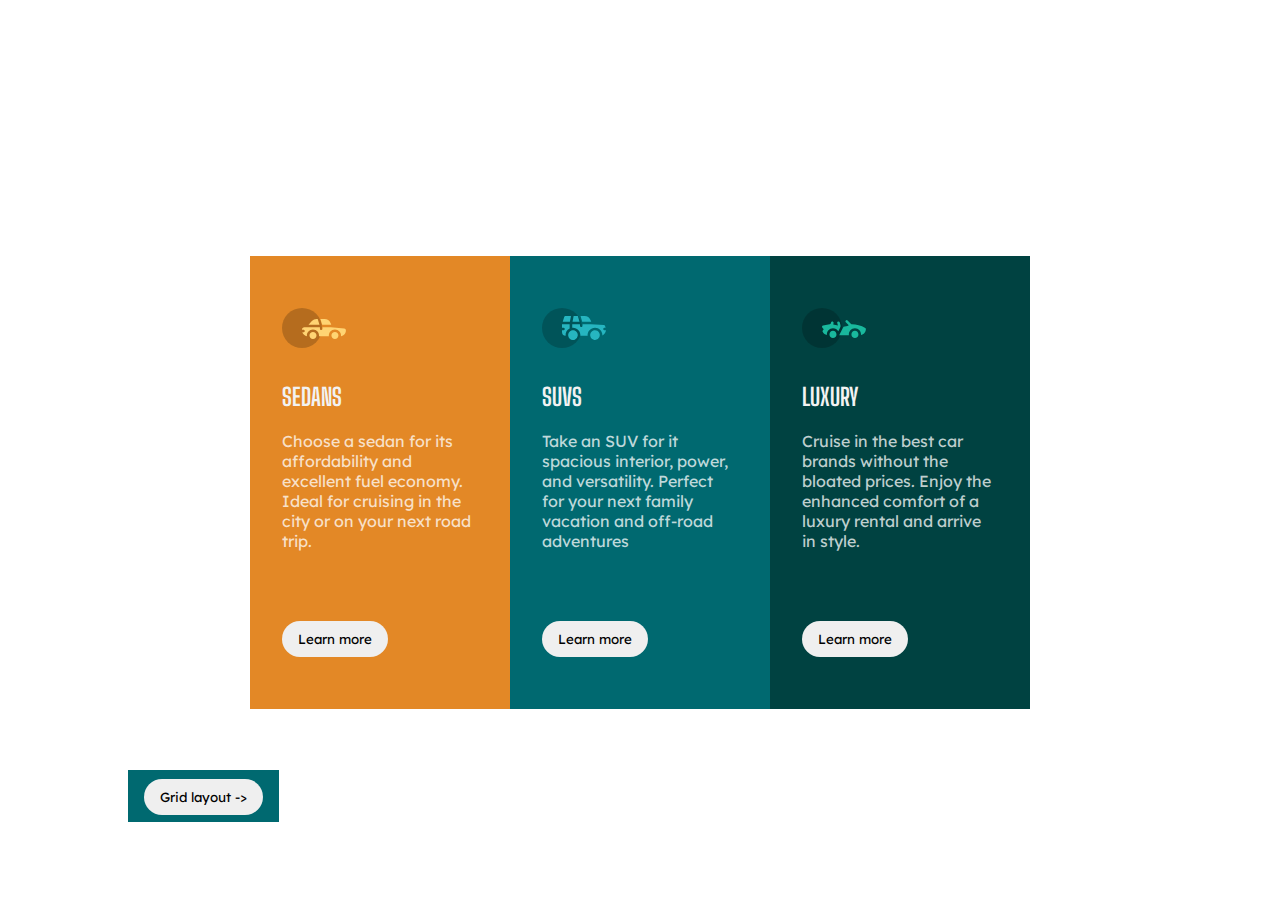
<file: index.html>
<!DOCTYPE html>
<html lang="en">
  <head>
    <meta charset="UTF-8" />
    <meta http-equiv="X-UA-Compatible" content="IE=edge" />
    <meta name="viewport" content="width=device-width, initial-scale=1.0" />
    <link rel="preconnect" href="https://fonts.googleapis.com" />
    <link rel="preconnect" href="https://fonts.gstatic.com" crossorigin />
    <link
      href="https://fonts.googleapis.com/css2?family=Lexend+Deca&display=swap"
      rel="stylesheet"
    />
    <link rel="preconnect" href="https://fonts.googleapis.com" />
    <link rel="preconnect" href="https://fonts.gstatic.com" crossorigin />
    <link
      href="https://fonts.googleapis.com/css2?family=Big+Shoulders+Display:wght@700&display=swap"
      rel="stylesheet"
    />
    <style>
      * {
        box-sizing: border-box;
        margin: 0;
        font-family: 'Lexend Deca', sans-serif;
      }

      h2 {
        font-family: 'Big Shoulders Display';
        font-weight: 700;
        color: hsl(0, 0%, 95%);
        margin-bottom: 20px;
      }

      .main {
        width: 80%;
        margin: 0 auto;
        margin-top: 20%;
      }

      .sub-main {
        display: flex;
        justify-content: center;
        align-items: center;
      }

      @media only screen and (max-width: 600px) {
        .sub-main {
          display: flex;
          justify-content: center;
          align-items: center;
          flex-direction: column;
          border-radius: 20px;
        }
      }

      p {
        color: hsla(0, 0%, 100%, 0.75);
        font-family: 'Lexend Deca' sans-serif;
        font-weight: 400;
      }
      .sedan {
        background-color: hsl(31, 77%, 52%);
        padding: 2rem;
        max-width: 260px;
      }

      svg {
        margin-top: 20px;
        margin-bottom: 30px;
      }
      button {
        margin-top: 70px;
        border-radius: 30px;
        padding: 10px 1rem;
        border: none;
        margin-bottom: 20px;
      }
      button:hover {
        background-color: inherit;
        cursor: pointer;
        border: white 1px solid;
        color: hsla(0, 0%, 100%, 0.75);
      }

      .sedan > button {
        color: hsl(31, 77%, 52%);
      }

      .suvs > button {
        color: hsl(184, 100%, 22%);
      }

      .luxury > button {
        color: hsl(179, 100%, 13%);
      }

      .suvs {
        background-color: hsl(184, 100%, 22%);
        padding: 2rem;
        max-width: 260px;
      }

      .luxury {
        background-color: hsl(179, 100%, 13%);
        padding: 2rem;
        max-width: 260px;
      }
      .grid-btn > a {
        background-color: hsl(184, 100%, 22%);
        padding: 1rem;
      }
    </style>
    <title>Document</title>
  </head>
  <body>
    <div class="main">
      <div class="sub-main">
        <div>
          <div class="sedan">
            <svg width="64" height="40" xmlns="http://www.w3.org/2000/svg">
              <g fill="none" fill-rule="evenodd">
                <circle fill="#000" opacity=".201" cx="20" cy="20" r="20" />
                <path
                  d="M52.936 24.11c1.942 0 3.517 1.542 3.517 3.445 0 1.903-1.575 3.445-3.517 3.445s-3.516-1.542-3.516-3.445c0-1.903 1.574-3.445 3.516-3.445zm-21.957 0c1.942 0 3.517 1.542 3.517 3.445 0 1.903-1.575 3.445-3.517 3.445s-3.516-1.542-3.516-3.445c0-1.903 1.574-3.445 3.516-3.445zm6.948-4.848v1.429c0 .716.61 1.293 1.348 1.259a1.295 1.295 0 001.225-1.295v-1.393h8.256l13.483 1.313c.956.093 1.676.881 1.676 1.814 0 2.89-2.126 5.303-4.926 5.819.397-3.557-2.458-6.62-6.053-6.62-3.646 0-6.504 3.14-6.039 6.723h-9.879c.466-3.588-2.397-6.722-6.039-6.722-3.595 0-6.45 3.062-6.052 6.62-2.14-.398-3.916-1.912-4.61-3.931h1.142c.731 0 1.32-.598 1.285-1.322-.033-.678-.629-1.2-1.322-1.2H20v-.251c0-1.274 1.066-2.243 2.306-2.243h15.62zM42.59 11c2.645 0 4.99 1.556 5.972 3.963l.726 1.779H40.17L38.413 11h4.178zm-6.865 0l1.758 5.741H26.505l3.357-3.654A6.502 6.502 0 0134.644 11h1.082z"
                  fill="#FFD473"
                  fill-rule="nonzero"
                />
              </g>
            </svg>
            <h2>
              SEDANS
            </h2>
            <p>
              Choose a sedan for its affordability and excellent fuel economy.
              Ideal for cruising in the city or on your next road trip.
            </p>
            <a href=""><button>Learn more</button></a>
          </div>
        </div>
        <div>
          <div class="suvs">
            <div class="text">
              <svg width="64" height="40" xmlns="http://www.w3.org/2000/svg">
                <g fill="none" fill-rule="evenodd">
                  <circle fill="#000" opacity=".201" cx="20" cy="20" r="20" />
                  <path
                    d="M31.002 22.358c2.917 0 5.18 2.593 4.762 5.506a4.828 4.828 0 01-2.962 3.778 4.797 4.797 0 01-5.3-1.165c-1.188-1.26-1.235-2.613-1.263-2.613-.42-2.924 1.857-5.506 4.763-5.506zm22 0c3.457 0 5.798 3.567 4.41 6.744A4.816 4.816 0 0152.3 31.94a4.826 4.826 0 01-4.06-4.077c-.42-2.915 1.846-5.506 4.762-5.506zm-15.04-6.083v1.462a1.29 1.29 0 001.352 1.29c.693-.033 1.227-.631 1.227-1.326v-1.426h8.3l13.056.716a1.29 1.29 0 011.164.917c.27.895.446 1.477.563 1.87h-1.047c-.694 0-1.291.534-1.324 1.228a1.29 1.29 0 001.288 1.352h1.445c-.164 2.225-1.57 4.193-3.6 5.05.13-4.212-3.255-7.63-7.384-7.63-4.317 0-7.762 3.718-7.358 8.086h-7.285c.43-4.655-3.503-8.531-8.131-8.046v-3.543h7.734zm-10.312 0v4.308a7.4 7.4 0 00-4.006 7.274 3.874 3.874 0 01-3.642-3.864v-1.635h1.46a1.29 1.29 0 000-2.58h-1.461v-3.213l.003-.29h7.646zm14.986-8.196c2.65 0 5 1.592 5.984 4.055l.63 1.579a5.525 5.525 0 01-.065-.004l-.026-.002-.034-.002-.022-.002a4.178 4.178 0 00-.224-.006l-.098-.001h-.039l-.136-.001h-.052l-.326-.001H40.211L38.528 8.08zm-13.632 0l-1.122 5.616h-7.144l1.47-4.71a1.29 1.29 0 011.231-.906h5.565zm6.832 0l1.683 5.615h-7.007l1.121-5.615h4.203z"
                    fill="#26B5C0"
                    fill-rule="nonzero"
                  />
                </g>
              </svg>
              <h2>
                SUVS
              </h2>
              <p>
                Take an SUV for it spacious interior, power, and versatility.
                Perfect for your next family vacation and off-road adventures
              </p>
              <a href=""><button>Learn more</button></a>
            </div>
          </div>
        </div>
        <div>
          <div class="luxury">
            <div class="svg">
              <svg width="64" height="40" xmlns="http://www.w3.org/2000/svg">
                <g fill="none" fill-rule="evenodd">
                  <circle fill="#000" opacity=".201" cx="20" cy="20" r="20" />
                  <path
                    d="M30.98 22.835c1.941 0 3.516 1.604 3.516 3.583 0 1.978-1.575 3.582-3.517 3.582s-3.516-1.604-3.516-3.582c0-1.979 1.574-3.583 3.516-3.583zm21.956 0c1.942 0 3.517 1.604 3.517 3.583 0 1.978-1.575 3.582-3.517 3.582s-3.516-1.604-3.516-3.582c0-1.979 1.574-3.583 3.516-3.583zm-9.143-10.45a1.27 1.27 0 011.819 0l3.715 3.784c4.444-.115 9.7 1.142 13.964 3.753.387.237.624.664.624 1.124 0 3.006-2.126 5.514-4.926 6.05.397-3.698-2.458-6.882-6.053-6.882-3.646 0-6.504 3.264-6.039 6.99h-9.669c.76-1.544.993-2.026 1.337-2.711l.082-.162c.421-.835 1.056-2.07 2.883-5.65 1.68-.023 3.47-.408 5.247-1.403l-2.984-3.04a1.328 1.328 0 010-1.854zm-7.68 1.064c.683-.2 1.395.202 1.592.898l.749 2.652a3.46 3.46 0 01-.247 2.51l-1.733 3.395-.216.424c-1.07-1.89-3.06-3.114-5.279-3.114-3.595 0-6.45 3.184-6.052 6.885-1.832-.347-3.414-1.537-4.278-3.276a1.331 1.331 0 01.117-1.376l.955-1.303-1.325-1.295c-.751-.735-.376-2.024.64-2.231l6.614-1.346.13-.026c.092-.019.145-.03.157-.031.314-.146 1.07-.591 1.07-1.506 0-.734.592-1.327 1.316-1.31.712.016 1.268.662 1.256 1.388a4.11 4.11 0 01-.348 1.611 22.69 22.69 0 014.7 1.146l-.7-2.473a1.314 1.314 0 01.882-1.622z"
                    fill="#19B89D"
                    fill-rule="nonzero"
                  />
                </g>
              </svg>
            </div>
            <h2>
              LUXURY
            </h2>
            <p>
              Cruise in the best car brands without the bloated prices. Enjoy
              the enhanced comfort of a luxury rental and arrive in style.
            </p>
            <a href=""><button>Learn more</button></a>
          </div>
        </div>
      </div>
      <div class="grid-btn">
        <a href="grid.html"><button>Grid layout -></button></a>
      </div>
    </div>
  </body>
</html>
</file>
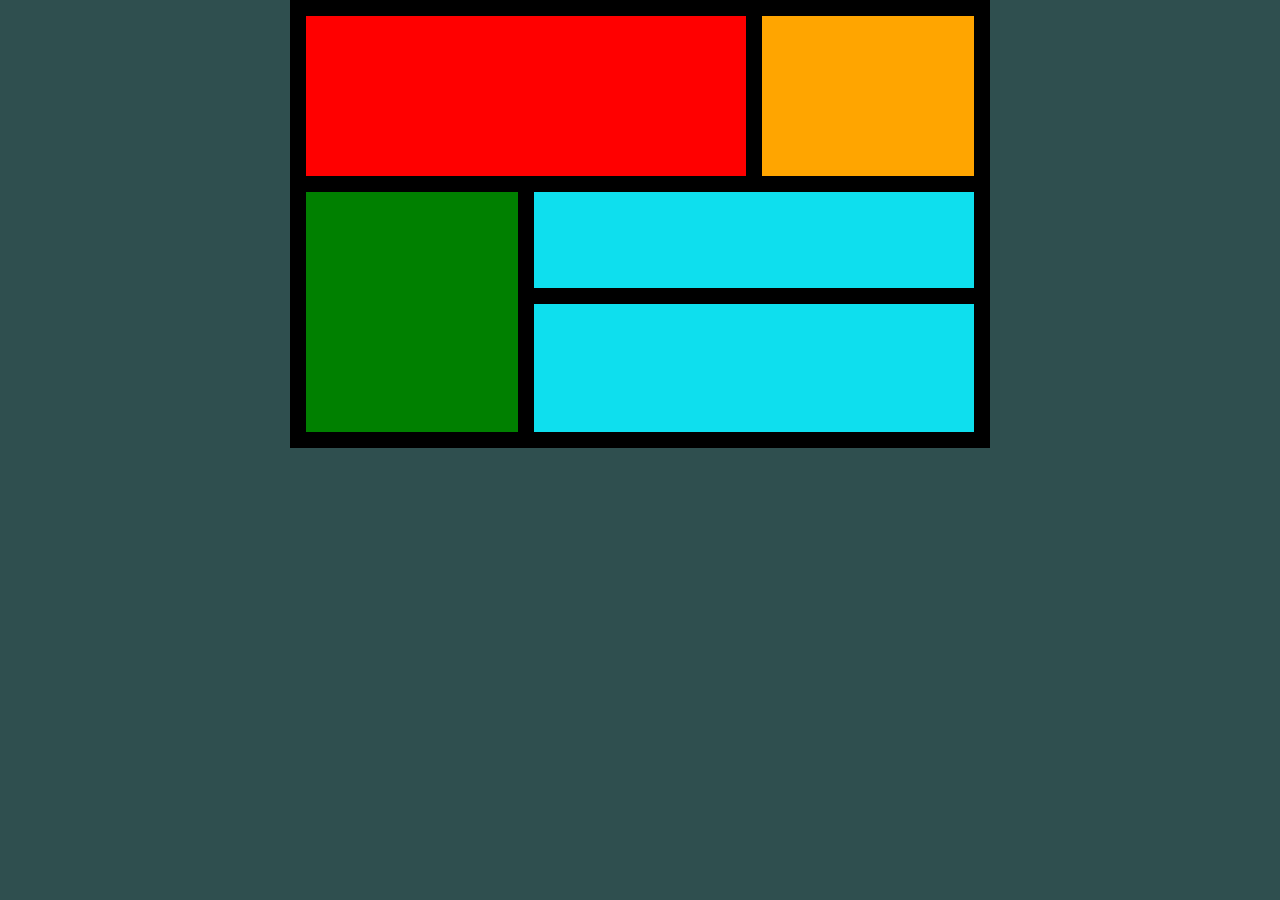
<file: grid.html>
<!DOCTYPE html>
<html lang="en">
  <head>
    <meta charset="UTF-8" />
    <meta http-equiv="X-UA-Compatible" content="IE=edge" />
    <meta name="viewport" content="width=device-width, initial-scale=1.0" />
    <style>
      * {
        box-sizing: border-box;
        margin: 0;
      }

      body {
        background-color: darkslategray;
        max-width: 800px;
        margin: 0 auto;
      }

      .grid-layout {
        display: grid;
        gap: 1rem;
        grid-template-columns: repeat(3, 1fr);
        background-color: black;
        padding: 1rem;
        margin: auto;
        max-width: 700px;
      }

      .red {
        background-color: red;
        padding: 5rem;
        grid-column: span 2;
      }

      .yellow {
        background-color: orange;
        padding: 5rem;
      }

      .green {
        background-color: green;
        padding: 2rem;
        grid-row: span 2;
      }

      .blue1 {
        background-color: #0edfee;
        padding: 3rem;
        grid-column: span 2;
      }
      .blue2 {
        background-color: #0edfee;
        padding: 4rem;
        grid-column: span 2;
      }
    </style>
    <title>Grid Layout</title>
  </head>
  <body>
    <div class="grid-layout">
      <div class="red"></div>
      <div class="yellow"></div>
      <div class="green"></div>
      <div class="blue1"></div>
      <div class="blue2"></div>
    </div>
  </body>
</html>
</file>
